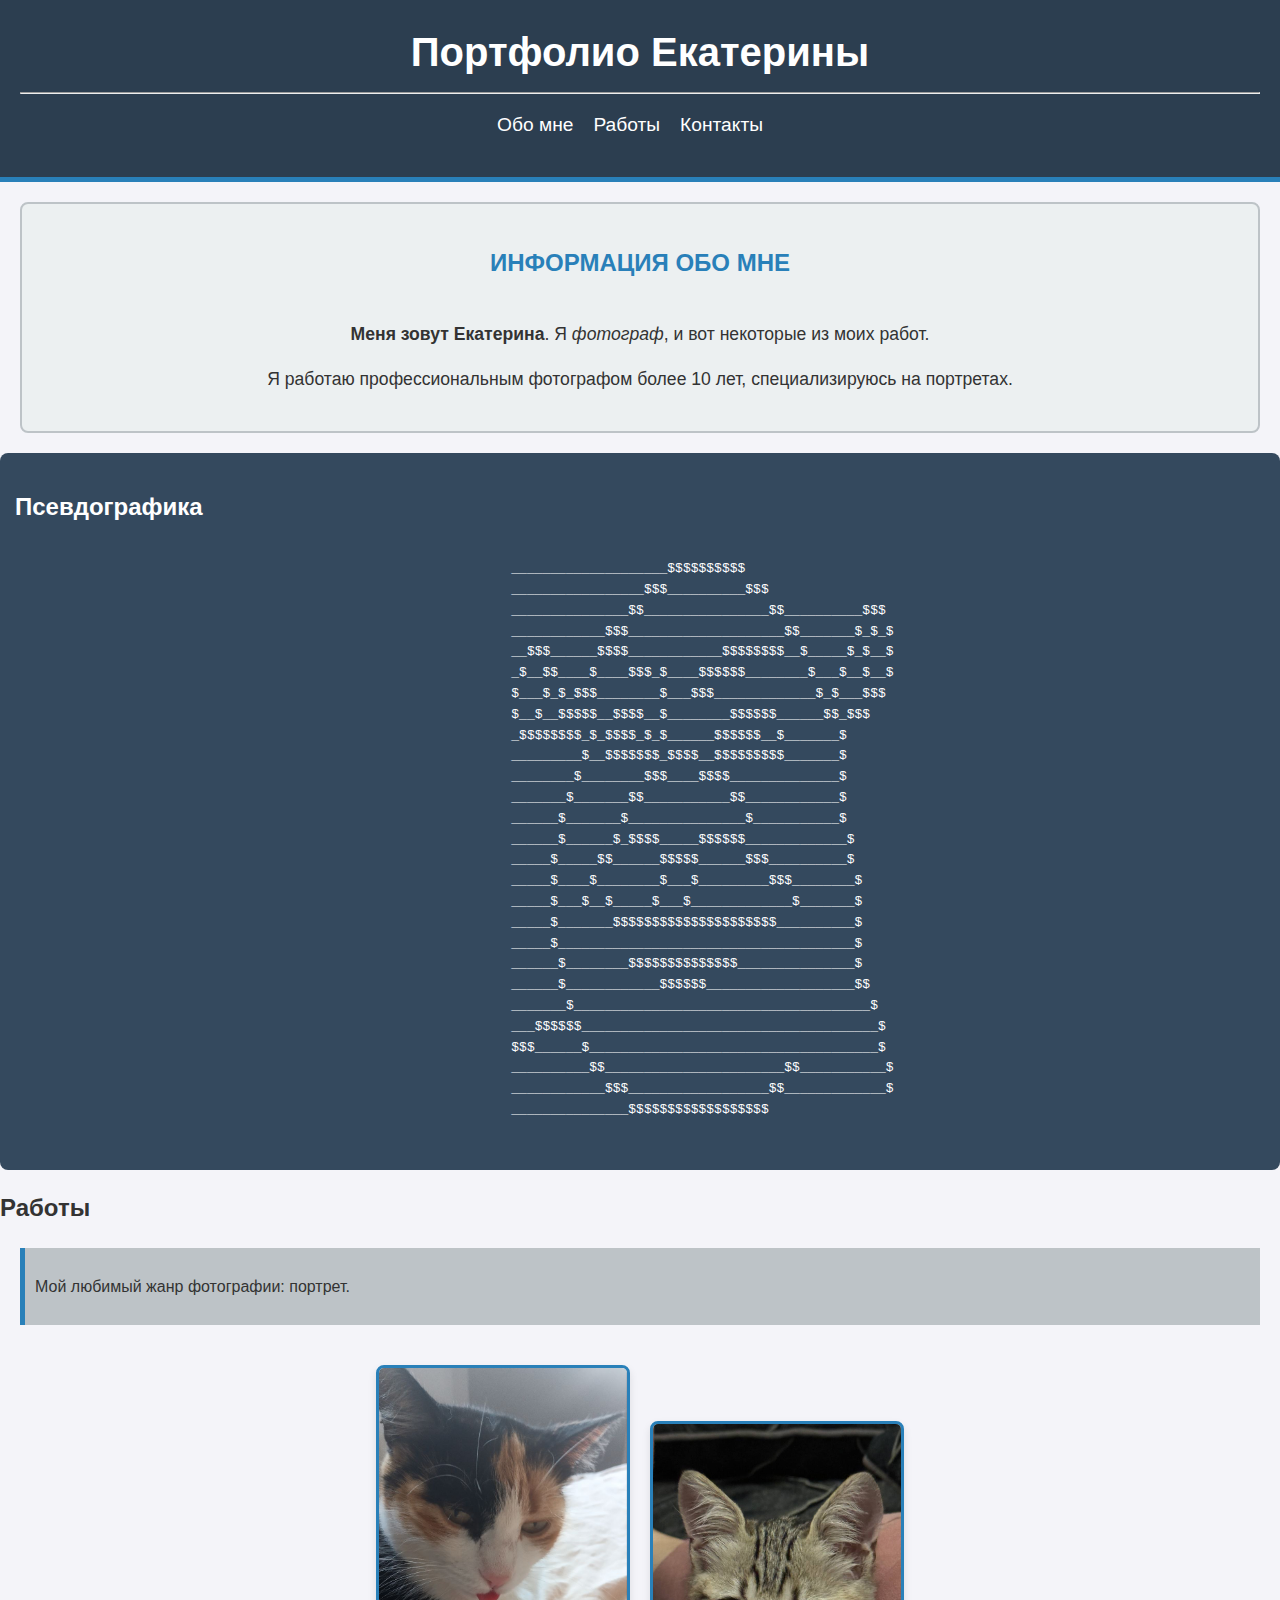
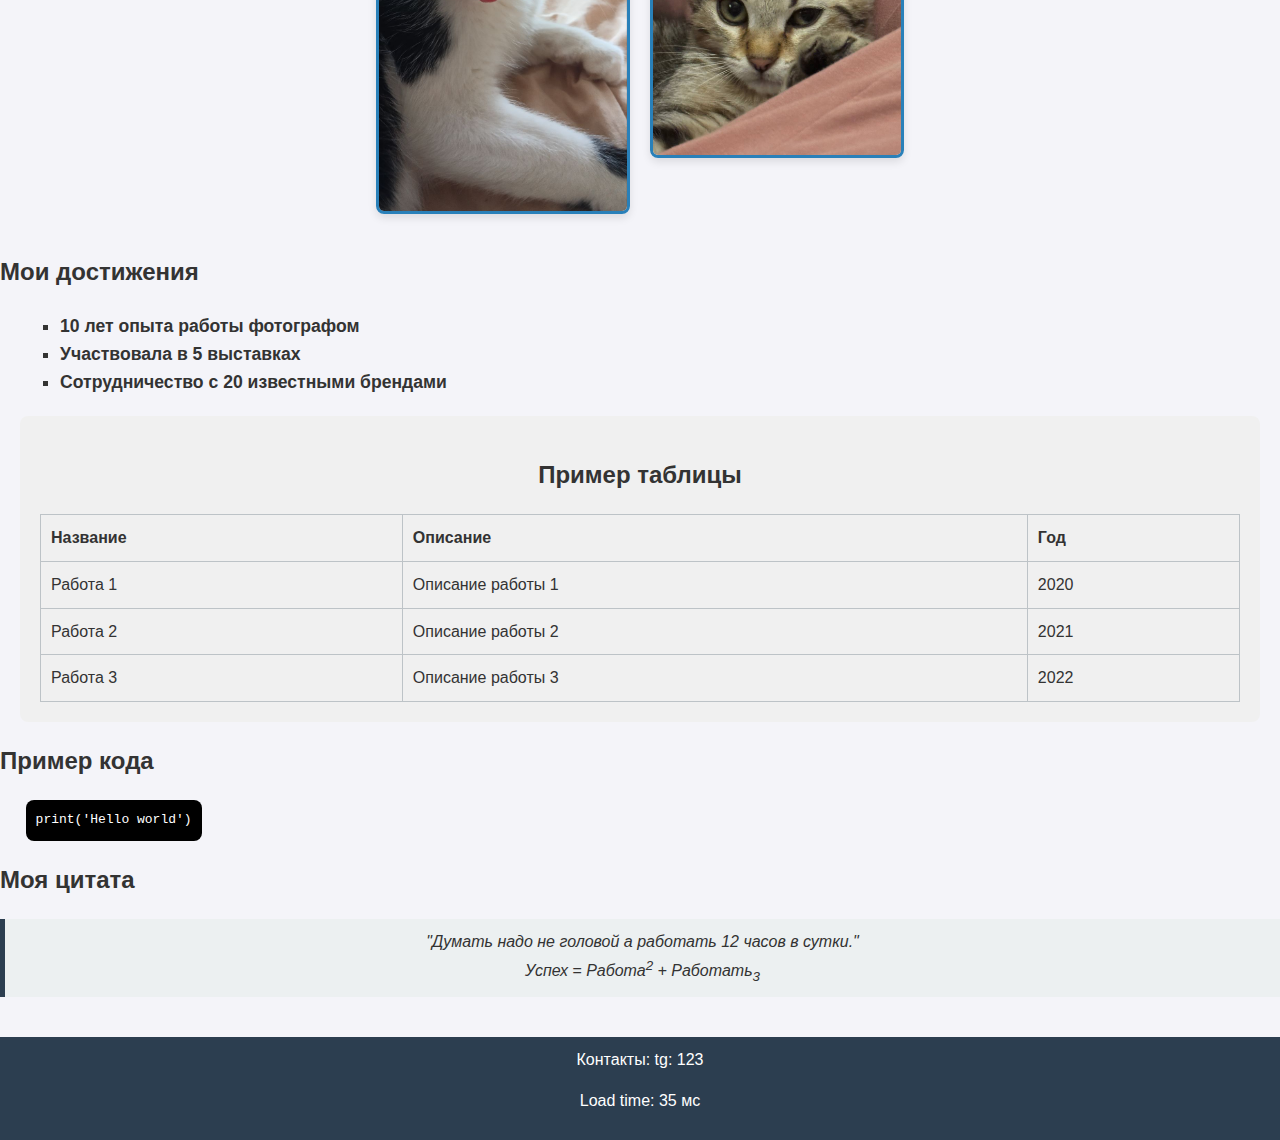
<file: index.html>
<!DOCTYPE html>
<html lang="ru">
<head>
    <meta charset="UTF-8">
    <meta name="viewport" content="width=device-width, initial-scale=1.0">
    <meta name="description" content="Портфолио фотографа Екатерины с галереей работ">
    <meta name="keywords" content="портфолио, фотографии, галерея, фотограф Екатерина">
    <title>Портфолио Екатерины</title>
    <link rel="stylesheet" href="style.css">
    <script src="scripts/main.js" defer></script>
</head>
<body>
<header class="header">
    <h1 class="header__title">Портфолио Екатерины</h1>
    <hr class="header__line">
    <nav class="header__nav">
        <ul class="header__menu">
            <li class="header__menu-item"><a href="about.html" class="header__link">Обо мне</a></li>
            <li class="header__menu-item"><a href="works.html" class="header__link">Работы</a></li>
            <li class="header__menu-item"><a href="contacts.html" class="header__link">Контакты</a></li>
        </ul>
    </nav>
</header>
<main class="main">
    <section id="about" class="about">
        <h2 class="about__title">Информация обо мне</h2>
        <article class="about__article">
            <p class="about__text"><strong>Меня зовут Екатерина</strong>. Я <em>фотограф</em>, и вот некоторые из моих работ.</p>
            <p class="about__text">Я работаю профессиональным фотографом более 10 лет, специализируюсь на портретах.</p>
        </article>
    </section>

    <section class="pseudographics">
        <h2 class="pseudographics__title">Псевдографика</h2>
        <pre class="pseudographics__content">
                ____________________$$$$$$$$$$
                _________________$$$__________$$$
                _______________$$________________$$__________$$$
                ____________$$$____________________$$_______$_$_$
                __$$$______$$$$____________$$$$$$$$__$_____$_$__$
                _$__$$____$____$$$_$____$$$$$$________$___$__$__$
                $___$_$_$$$________$___$$$_____________$_$___$$$
                $__$__$$$$$__$$$$__$________$$$$$$______$$_$$$
                _$$$$$$$$_$_$$$$_$_$______$$$$$$__$_______$
                _________$__$$$$$$$_$$$$__$$$$$$$$$_______$
                ________$________$$$____$$$$______________$
                _______$_______$$___________$$____________$
                ______$_______$_______________$___________$
                ______$______$_$$$$_____$$$$$$_____________$
                _____$_____$$______$$$$$______$$$__________$
                _____$____$________$___$_________$$$________$
                _____$___$__$_____$___$_____________$_______$
                _____$_______$$$$$$$$$$$$$$$$$$$$$__________$
                _____$______________________________________$
                ______$________$$$$$$$$$$$$$$_______________$
                ______$____________$$$$$$___________________$$
                _______$______________________________________$
                ___$$$$$$______________________________________$
                $$$______$_____________________________________$
                __________$$_______________________$$___________$
                ____________$$$__________________$$_____________$
                _______________$$$$$$$$$$$$$$$$$$
            </pre>
    </section>

    <section id="works" class="works">
        <h2 class="works__title">Работы</h2>
        <aside class="works__aside">
            <p class="works__text">Мой любимый жанр фотографии: портрет.</p>
        </aside>
        <div class="gallery">
            <img src="photo_2024-08-09_12-45-12.jpg" alt="Котик 1" class="gallery__image">
            <img src="photo_2024-09-17_22-51-45.jpg" alt="Котик 2" class="gallery__image">
        </div>
    </section>

    <section class="achievements">
        <h2 class="achievements__title">Мои достижения</h2>
        <article class="achievements__article">
            <ul class="achievements__list">
                <li class="achievements__list-item">10 лет опыта работы фотографом</li>
                <li class="achievements__list-item">Участвовала в 5 выставках</li>
                <li class="achievements__list-item">Сотрудничество с 20 известными брендами</li>
            </ul>
        </article>
    </section>
    <section class="table-section">
        <h2 class="table-section__title">Пример таблицы</h2>
        <div class="table-section__container">
            <table class="table">
                <thead>
                <tr>
                    <th>Название</th>
                    <th>Описание</th>
                    <th>Год</th>
                </tr>
                </thead>
                <tbody>
                <tr>
                    <td>Работа 1</td>
                    <td>Описание работы 1</td>
                    <td>2020</td>
                </tr>
                <tr>
                    <td>Работа 2</td>
                    <td>Описание работы 2</td>
                    <td>2021</td>
                </tr>
                <tr>
                    <td>Работа 3</td>
                    <td>Описание работы 3</td>
                    <td>2022</td>
                </tr>
                </tbody>
            </table>
        </div>
    </section>
    <section class="code-example">
        <h2 class="code-example__title">Пример кода</h2>
        <code class="code-example__content">
            print('Hello world')
        </code>
    </section>

    <section class="quote">
        <h2 class="quote__title">Моя цитата</h2>
        <blockquote class="quote__content">
            "Думать надо не головой а работать 12 часов в сутки."<br>
            Успех = Работа<sup>2</sup> + Работать<sub>3</sub>
        </blockquote>
    </section>
</main>
<footer class="contacts">
    <p class="contacts__text">Контакты: tg: 123</p>
    <p id="load-time"></p> <!-- Добавлен элемент для отображения времени загрузки -->
</footer>
</body>
</html>
</file>
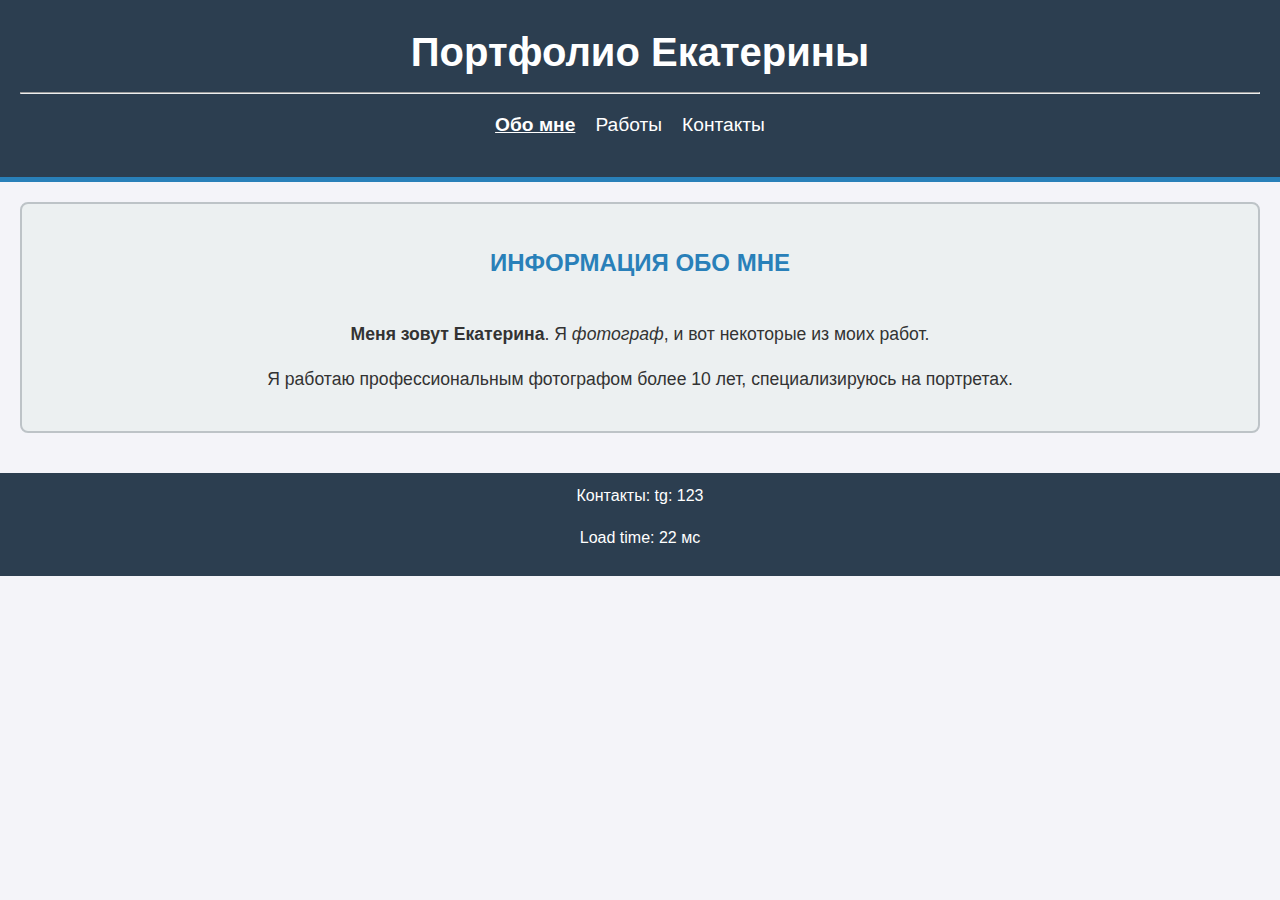
<file: about.html>
<!DOCTYPE html>
<html lang="ru">
<head>
    <meta charset="UTF-8">
    <meta name="viewport" content="width=device-width, initial-scale=1.0">
    <meta name="description" content="Информация обо мне - Портфолио Екатерины">
    <title>Обо мне - Портфолио Екатерины</title>
    <link rel="stylesheet" href="style.css">
    <script src="scripts/main.js" defer></script>
</head>
<body>
<header class="header">
    <h1 class="header__title">Портфолио Екатерины</h1>
    <hr class="header__line">
    <nav class="header__nav">
        <ul class="header__menu">
            <li class="header__menu-item"><a href="about.html" class="header__link">Обо мне</a></li>
            <li class="header__menu-item"><a href="works.html" class="header__link">Работы</a></li>
            <li class="header__menu-item"><a href="contacts.html" class="header__link">Контакты</a></li>
        </ul>
    </nav>
</header>
<main class="main">
    <section class="about">
        <h2 class="about__title">Информация обо мне</h2>
        <article class="about__article">
            <p class="about__text"><strong>Меня зовут Екатерина</strong>. Я <em>фотограф</em>, и вот некоторые из моих работ.</p>
            <p class="about__text">Я работаю профессиональным фотографом более 10 лет, специализируюсь на портретах.</p>
        </article>
    </section>
</main>
<footer class="contacts">
    <p class="contacts__text">Контакты: tg: 123</p>
    <p id="load-time"></p>
</footer>
</body>
</html>
</file>
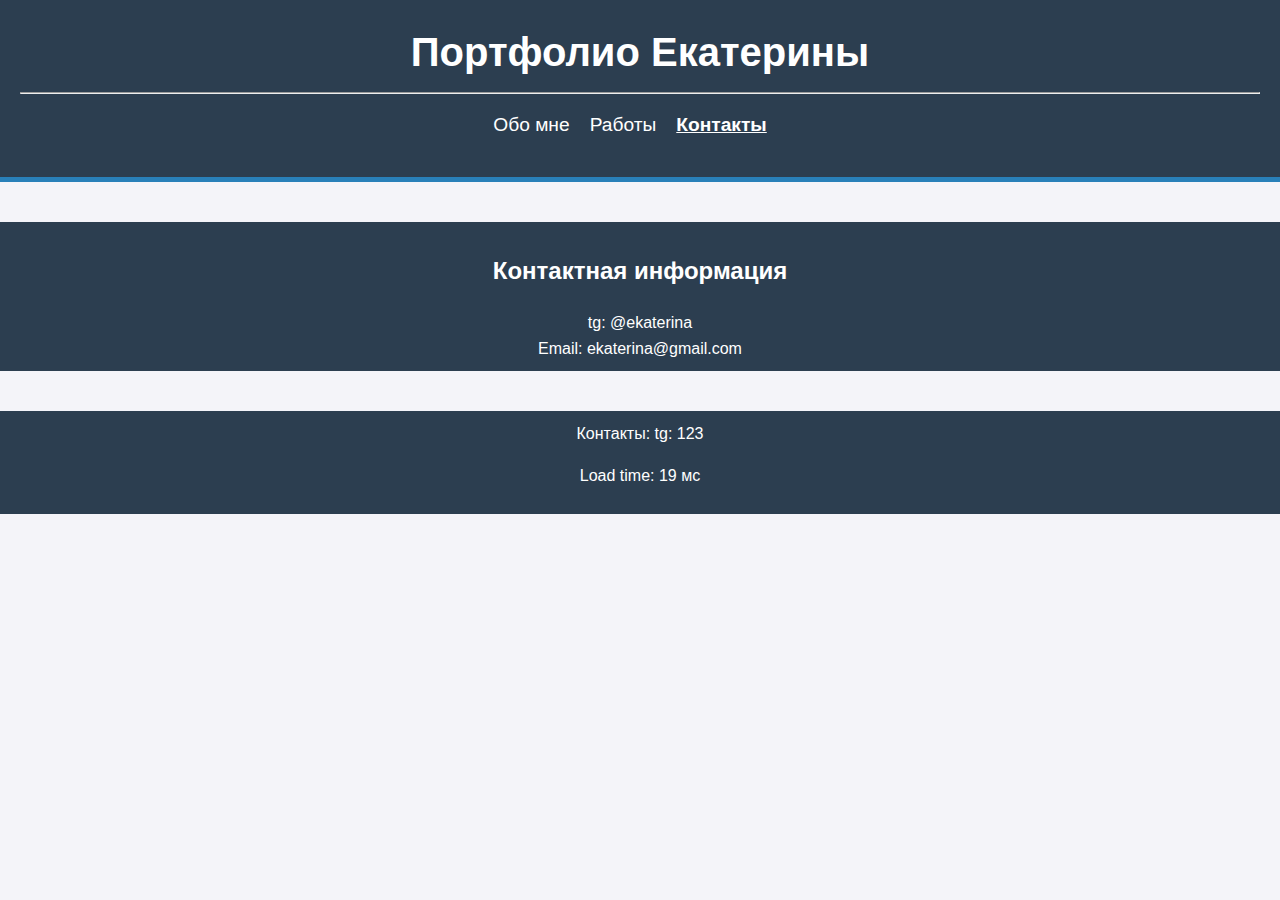
<file: contacts.html>
<!DOCTYPE html>
<html lang="ru">
<head>
    <meta charset="UTF-8">
    <meta name="viewport" content="width=device-width, initial-scale=1.0">
    <meta name="description" content="Контактная информация - Портфолио Екатерины">
    <title>Контакты - Портфолио Екатерины</title>
    <link rel="stylesheet" href="style.css">
    <script src="scripts/main.js" defer></script>
</head>
<body>
<header class="header">
    <h1 class="header__title">Портфолио Екатерины</h1>
    <hr class="header__line">
    <nav class="header__nav">
        <ul class="header__menu">
            <li class="header__menu-item"><a href="about.html" class="header__link">Обо мне</a></li>
            <li class="header__menu-item"><a href="works.html" class="header__link">Работы</a></li>
            <li class="header__menu-item"><a href="contacts.html" class="header__link">Контакты</a></li>
        </ul>
    </nav>
</header>
<main class="main">
    <section class="contacts">
        <h2 class="contacts__title">Контактная информация</h2>
        <p class="contacts__text">tg: @ekaterina</p>
        <p class="contacts__text">Email: ekaterina@gmail.com</p>
    </section>
</main>
<footer class="contacts">
    <p class="contacts__text">Контакты: tg: 123</p>
    <p id="load-time"></p>
</footer>
</body>
</html>
</file>
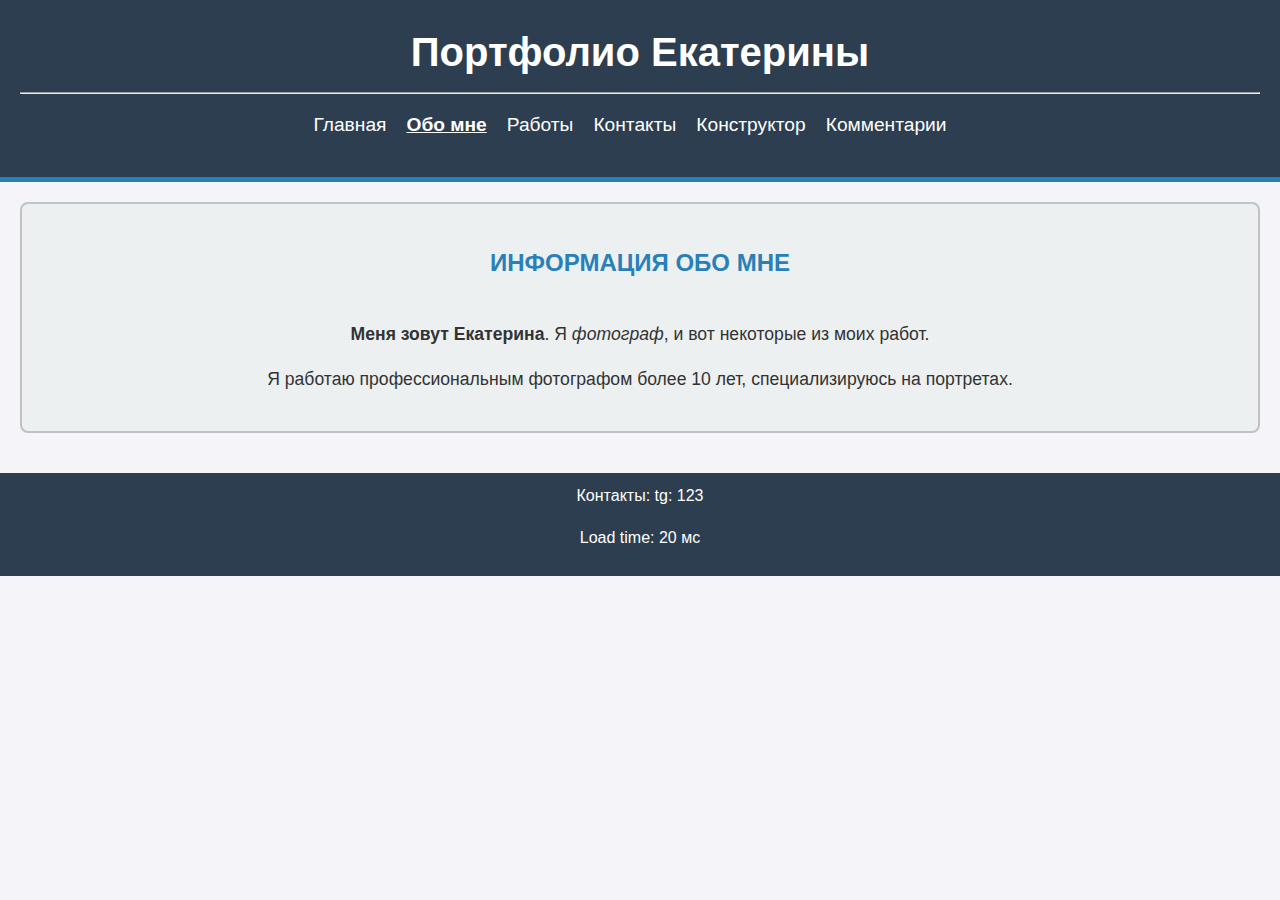
<file: html/about.html>
<!DOCTYPE html>
<html lang="ru">
<head>
    <meta charset="UTF-8">
    <meta name="viewport" content="width=device-width, initial-scale=1.0">
    <meta name="description" content="Информация обо мне - Портфолио Екатерины">
    <title>Обо мне - Портфолио Екатерины</title>
    <link rel="stylesheet" href="../style.css">
    <script src="../scripts/main.js" defer></script>
</head>
<body>
<header class="header">
    <h1 class="header__title">Портфолио Екатерины</h1>
    <hr class="header__line">
    <nav class="header__nav">
        <ul class="header__menu">
            <li class="header__menu-item"><a href="index.html" class="header__link">Главная</a></li>
            <li class="header__menu-item"><a href="about.html" class="header__link">Обо мне</a></li>
            <li class="header__menu-item"><a href="works.html" class="header__link">Работы</a></li>
            <li class="header__menu-item"><a href="contacts.html" class="header__link">Контакты</a></li>
            <li class="header__menu-item"><a href="constructor.html" class="header__link">Конструктор</a></li>
            <li class="header__menu-item"><a href="users.html" class="header__link">Комментарии</a></li>
        </ul>
    </nav>
</header>
<main class="main">
    <section class="about">
        <h2 class="about__title">Информация обо мне</h2>
        <article class="about__article">
            <p class="about__text"><strong>Меня зовут Екатерина</strong>. Я <em>фотограф</em>, и вот некоторые из моих работ.</p>
            <p class="about__text">Я работаю профессиональным фотографом более 10 лет, специализируюсь на портретах.</p>
        </article>
    </section>
</main>
<footer class="contacts">
    <p class="contacts__text">Контакты: tg: 123</p>
    <p id="load-time"></p>
</footer>
</body>
</html>
</file>
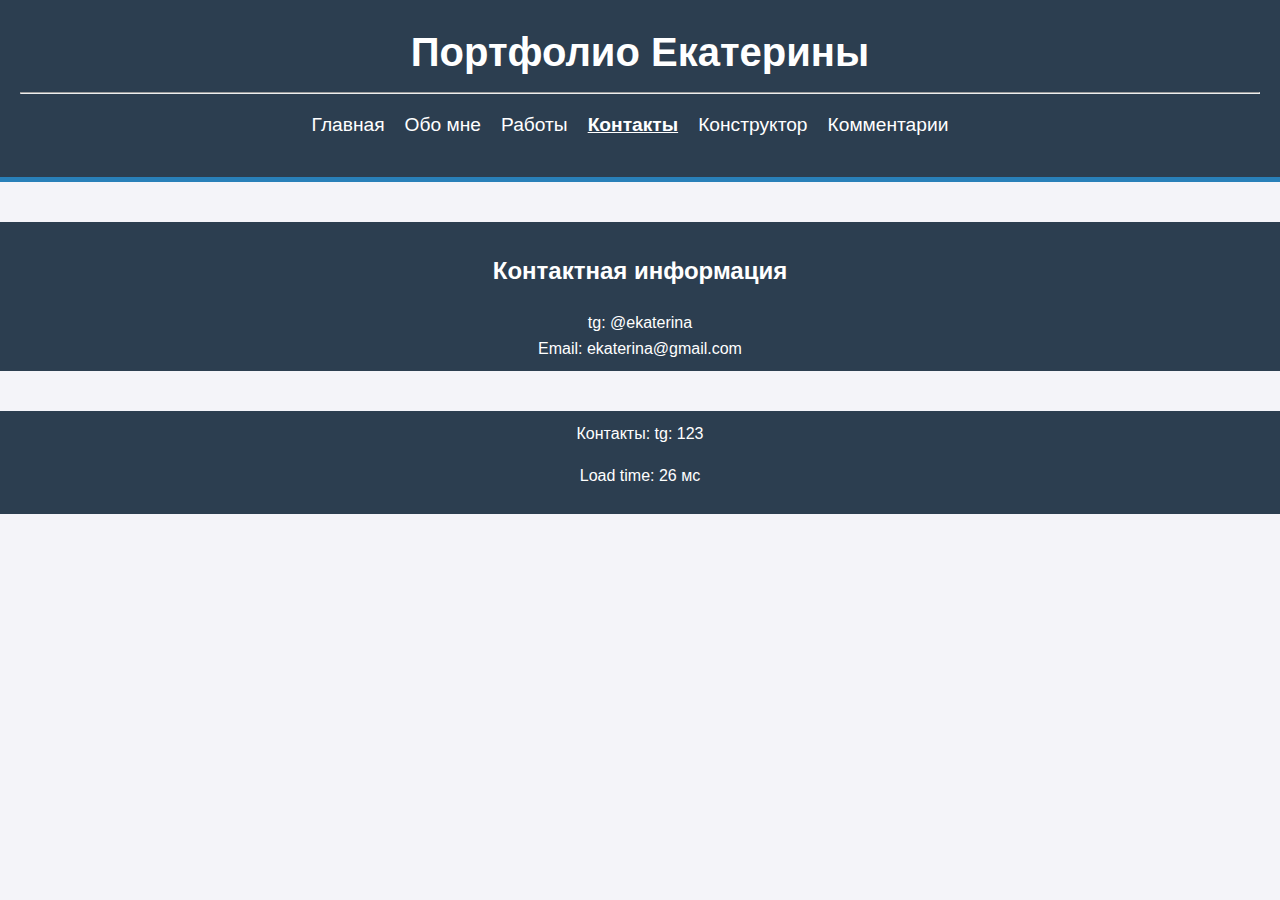
<file: html/contacts.html>
<!DOCTYPE html>
<html lang="ru">
<head>
    <meta charset="UTF-8">
    <meta name="viewport" content="width=device-width, initial-scale=1.0">
    <meta name="description" content="Контактная информация - Портфолио Екатерины">
    <title>Контакты - Портфолио Екатерины</title>
    <link rel="stylesheet" href="../style.css">
    <script src="../scripts/main.js" defer></script>
</head>
<body>
<header class="header">
    <h1 class="header__title">Портфолио Екатерины</h1>
    <hr class="header__line">
    <nav class="header__nav">
        <ul class="header__menu">
            <li class="header__menu-item"><a href="index.html" class="header__link">Главная</a></li>
            <li class="header__menu-item"><a href="about.html" class="header__link">Обо мне</a></li>
            <li class="header__menu-item"><a href="works.html" class="header__link">Работы</a></li>
            <li class="header__menu-item"><a href="contacts.html" class="header__link">Контакты</a></li>
            <li class="header__menu-item"><a href="constructor.html" class="header__link">Конструктор</a></li>
            <li class="header__menu-item"><a href="users.html" class="header__link">Комментарии</a></li>
        </ul>
    </nav>
</header>
<main class="main">
    <section class="contacts">
        <h2 class="contacts__title">Контактная информация</h2>
        <p class="contacts__text">tg: @ekaterina</p>
        <p class="contacts__text">Email: ekaterina@gmail.com</p>
    </section>
</main>
<footer class="contacts">
    <p class="contacts__text">Контакты: tg: 123</p>
    <p id="load-time"></p>
</footer>
</body>
</html>
</file>
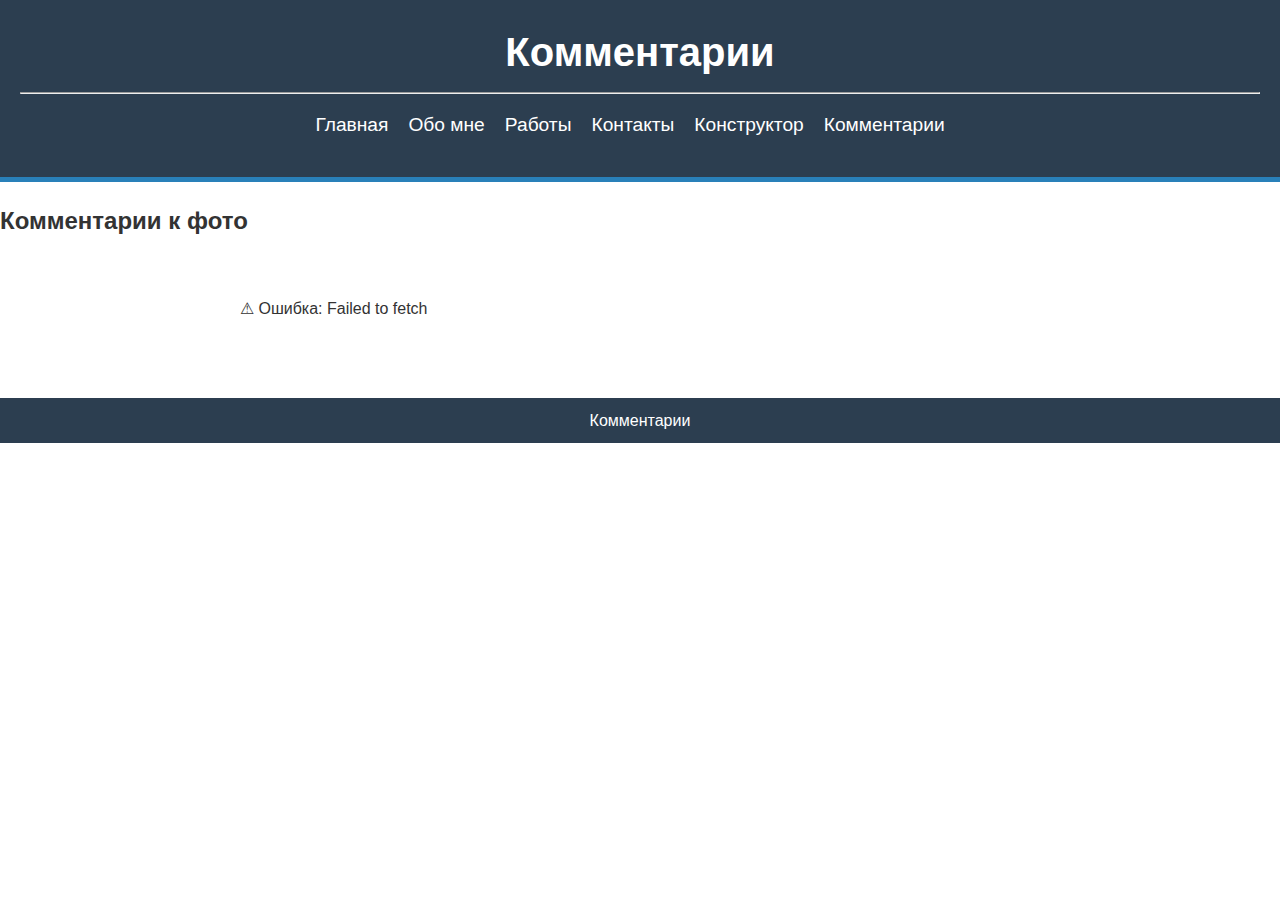
<file: html/users.html>
<!DOCTYPE html>
<html lang="ru">
<head>
    <meta charset="UTF-8">
    <meta name="viewport" content="width=device-width, initial-scale=1.0">
    <title>Комментарии</title>
    <link rel="stylesheet" href="../style.css">
    <script src="../scripts/users.js" defer></script>
</head>
<body>
<header class="header">
    <h1 class="header__title">Комментарии</h1>
    <hr class="header__line">
    <nav class="header__nav">
        <ul class="header__menu">
            <li class="header__menu-item"><a href="index.html" class="header__link">Главная</a></li>
            <li class="header__menu-item"><a href="about.html" class="header__link">Обо мне</a></li>
            <li class="header__menu-item"><a href="works.html" class="header__link">Работы</a></li>
            <li class="header__menu-item"><a href="contacts.html" class="header__link">Контакты</a></li>
            <li class="header__menu-item"><a href="constructor.html" class="header__link">Конструктор</a></li>
            <li class="header__menu-item"><a href="users.html" class="header__link">Комментарии</a></li>
        </ul>
    </nav>
</header>
<main class="main">
    <section class="comments">
        <h2 class="comments__title">Комментарии к фото</h2>
        <div id="preloader" class="preloader">
            <img src="../media/giphy.webp" alt="Загрузка">
        </div>
        <div id="commentList" class="comments__list"></div>
    </section>
</main>
<footer class="contacts">
    <p class="contacts__text">Комментарии</p>
</footer>
</body>
</html>
</file>
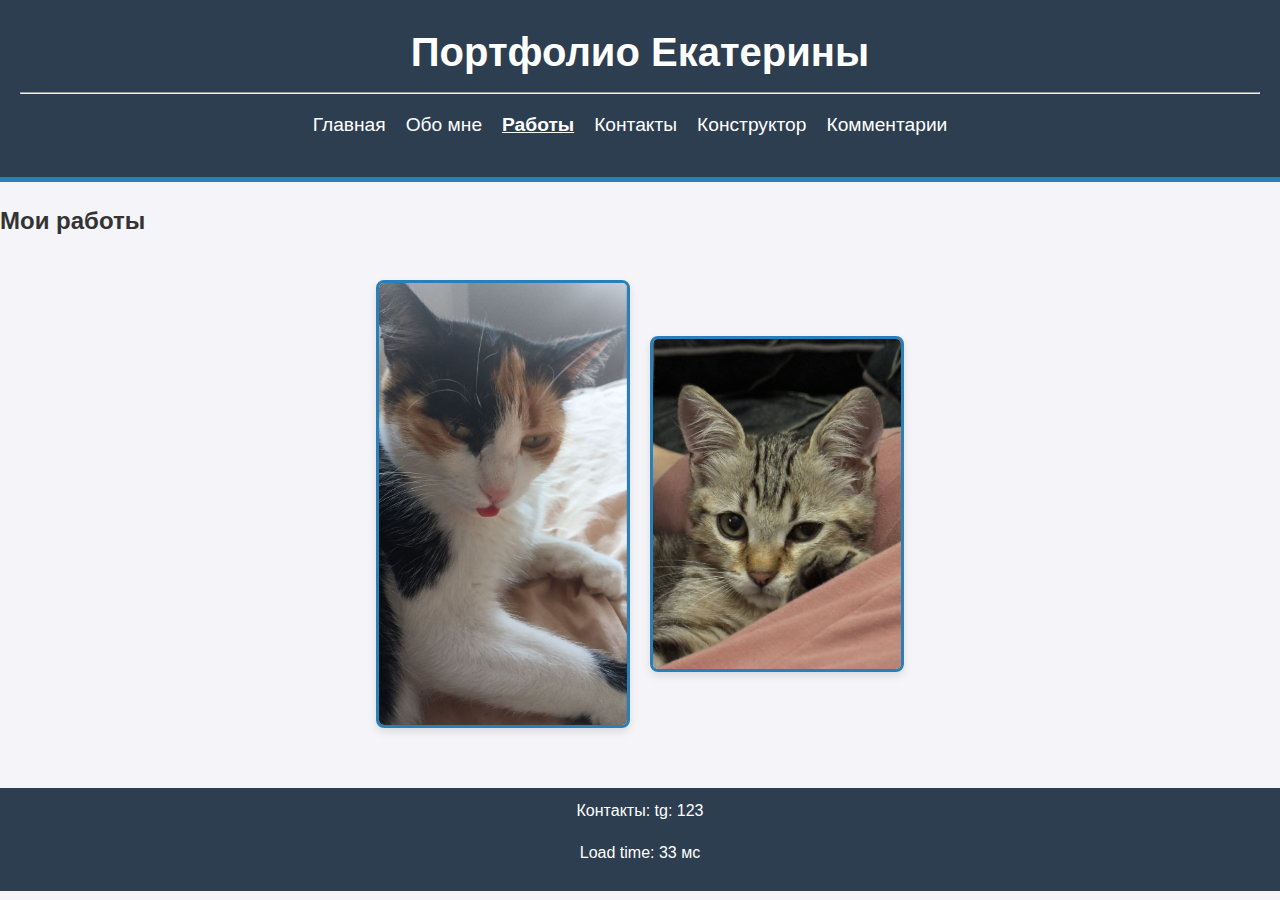
<file: html/works.html>
<!DOCTYPE html>
<html lang="ru">
<head>
    <meta charset="UTF-8">
    <meta name="viewport" content="width=device-width, initial-scale=1.0">
    <meta name="description" content="Мои работы - Портфолио Екатерины">
    <title>Работы - Портфолио Екатерины</title>
    <link rel="stylesheet" href="../style.css">
    <script src="../scripts/main.js" defer></script>
</head>
<body>
<header class="header">
    <h1 class="header__title">Портфолио Екатерины</h1>
    <hr class="header__line">
    <nav class="header__nav">
        <ul class="header__menu">
            <li class="header__menu-item"><a href="index.html" class="header__link">Главная</a></li>
            <li class="header__menu-item"><a href="about.html" class="header__link">Обо мне</a></li>
            <li class="header__menu-item"><a href="works.html" class="header__link">Работы</a></li>
            <li class="header__menu-item"><a href="contacts.html" class="header__link">Контакты</a></li>
            <li class="header__menu-item"><a href="constructor.html" class="header__link">Конструктор</a></li>
            <li class="header__menu-item"><a href="users.html" class="header__link">Комментарии</a></li>
        </ul>
    </nav>
</header>
<main class="main">
    <section class="works">
        <h2 class="works__title">Мои работы</h2>
        <div class="gallery">
            <img src="../media/photo_2024-08-09_12-45-12.jpg" alt="Котик 1" class="gallery__image">
            <img src="../media/photo_2024-09-17_22-51-45.jpg" alt="Котик 2" class="gallery__image">
        </div>
    </section>
</main>
<footer class="contacts">
    <p class="contacts__text">Контакты: tg: 123</p>
    <p id="load-time"></p>
</footer>
</body>
</html>
</file>
<file: style.css>
body {
    font-family: 'Arial', sans-serif;
    background-color: #f4f4f9;
    color: #333;
    margin: 0;
    padding: 0;
    line-height: 1.6;
    overflow-x: hidden;
}

.header {
    background-color: #2c3e50;
    color: white;
    padding: 20px;
    text-align: center;
    border-bottom: 5px solid #2980b9;
}

.header__title {
    margin: 0;
    font-size: 2.5em;
}

.header__nav {
    margin-top: 10px;
}

.header__menu {
    list-style-type: none;
    padding: 0;
    display: flex;
    justify-content: center;
}

.header__menu-item {
    margin-right: 20px;
}

.header__link {
    color: white;
    text-decoration: none;
    font-size: 1.2em;
}

.about {
    background-color: #ecf0f1;
    padding: 20px;
    margin: 20px;
    border: 2px solid #bdc3c7;
    border-radius: 8px;
    display: flex;
    flex-direction: column;
    align-items: center;
    text-align: center;
}

.about__title {
    text-transform: uppercase;
    padding: 0;
    color: #2980b9;
}

.about__text {
    font-size: 1.1em;
}

.pseudographics {
    background-color: #34495e;
    color: white;
    padding: 15px;
    border-radius: 8px;
    overflow-x: auto;
    text-align: center;
}

.pseudographics__title {
    text-align: left;
}

.pseudographics__content {
    display: inline-block;
    text-align: left;
}

.gallery {
    display: flex;
    justify-content: center;
    flex-wrap: wrap;
    gap: 20px;
    padding: 20px;
    align-items: center;
}

.gallery__image {
    max-width: 20%;
    height: auto;
    border: 3px solid #2980b9;
    border-radius: 8px;
    box-shadow: 0 4px 8px rgba(0, 0, 0, 0.1);
}

.works__aside {
    background-color: #bdc3c7;
    padding: 10px;
    margin: 20px;
    border-left: 5px solid #2980b9;
}

.achievements__list {
    list-style-type: square;
    margin-left: 20px;
}

.achievements__list-item {
    font-weight: 700;
    font-size: 1.1em;
}

.quote__content {
    font-style: italic;
    background-color: #ecf0f1;
    padding: 10px;
    border-left: 5px solid #2c3e50;
    margin: 20px 0;
    text-align: center;
}

.contacts {
    background-color: #2c3e50;
    color: white;
    text-align: center;
    padding: 10px;
    margin-top: 40px;
}

.contacts__text {
    margin: 0;
}

.code-example__content {
    margin-left: 2%;
    background-color: black;
    color: white;
    padding: 10px;
    border-radius: 8px;
    display: inline-block;
}

.table-section {
    padding: 20px;
    background-color: #f0f0f0;
    border-radius: 8px;
    margin: 20px;
    text-align: center;
}

.table {
    width: 100%;
    border-collapse: collapse;
    display: table;
}

.table th {
    padding: 10px;
    border: 1px solid #bdc3c7;
    text-align: left;
}

.table td {
    padding: 10px;
    border: 1px solid #bdc3c7;
    text-align: left;
}


@media screen and (max-width: 768px) {
    .header__menu {
        flex-direction: column;
        align-items: center;
    }

    .gallery__image {
        width: 45%;
        max-width: 150px;
    }
}

.header__link:hover {
    background-color: #2980b9;
    color: white;
    padding: 5px;
    border-radius: 5px;
}

.header__link.active {
    font-weight: bold;
    text-decoration: underline;
}

.generated-table {
    width: 100%;
    border-collapse: collapse;
    margin-top: 20px;
}

.generated-table th, .generated-table td {
    border: 1px solid #bdc3c7;
    padding: 10px;
    text-align: center;
}

.generated-table th {
    background-color: #2c3e50;
    color: white;
}

.generated-table td {
    background-color: #ecf0f1;
}

.comments__list {
    display: flex;
    flex-direction: column;
    gap: 20px;
    padding: 20px;
    max-width: 800px;
    margin: 0 auto;
}

.comment-item {
    background-color: #f4f4f9;
    border: 1px solid #ddd;
    padding: 15px;
    border-radius: 8px;
}

.comment-item h3 {
    font-size: 1.2em;
    color: #2c3e50;
    margin-bottom: 8px;
}

.comment-item p {
    margin: 4px 0;
}

.comment-item strong {
    color: #2980b9;
}

.preloader {
    display: flex;
    align-items: center;
    justify-content: center;
    box-sizing: border-box;
    text-align: center;
}

.swiper-slide {
    display: flex;
    align-items: center;
    justify-content: center;
    height: 100%;
}

.swiper-slide img {
    max-width: 100%;
    height: 100%;
    max-height: 100%;
    margin: auto;
    display: block;
    object-fit: contain;
    border-radius: 10px;
    box-shadow: 0 4px 8px rgba(0, 0, 0, 0.2);
}

.swiper-container {
    width: 100%;
    max-width: 55%;
    height: 400px;
    margin: auto;
    position: relative;
}

.swiper-button-next, .swiper-button-prev {
    position: absolute;
    top: 50%;
    color: #2980b9;
    font-size: 24px;
    opacity: 0.8;
    z-index: 10;
    cursor: pointer;
}

.micromodal-slide {
    display: none;
}

.micromodal-slide.is-open {
    display: block;
}

.micromodal-overlay {
    position: fixed;
    top: 0;
    right: 0;
    bottom: 0;
    left: 0;
    background-color: rgba(0, 0, 0, 0.7);
    z-index: 1000;
}

.micromodal-container {
    max-width: 500px;
    margin: 5vh auto;
    background-color: #fff;
    border-radius: 8px;
    padding: 1.5em;
    box-shadow: 0 5px 15px rgba(0, 0, 0, 0.2);
    position: relative;
}

.micromodal-close {
    background: none;
    border: none;
    position: absolute;
    top: 1em;
    right: 1em;
    font-size: 1.5em;
    cursor: pointer;
}

.micromodal-slide.is-open .micromodal-container {
    -webkit-animation: micromodal-slide-in 0.3s ease-out;
    animation: micromodal-slide-in 0.3s ease-out;
}

@keyframes micromodal-slide-in {
    from {
        transform: translateY(-50px);
        opacity: 0;
    }
    to {
        transform: translateY(0);
        opacity: 1;
    }
}
</file>
